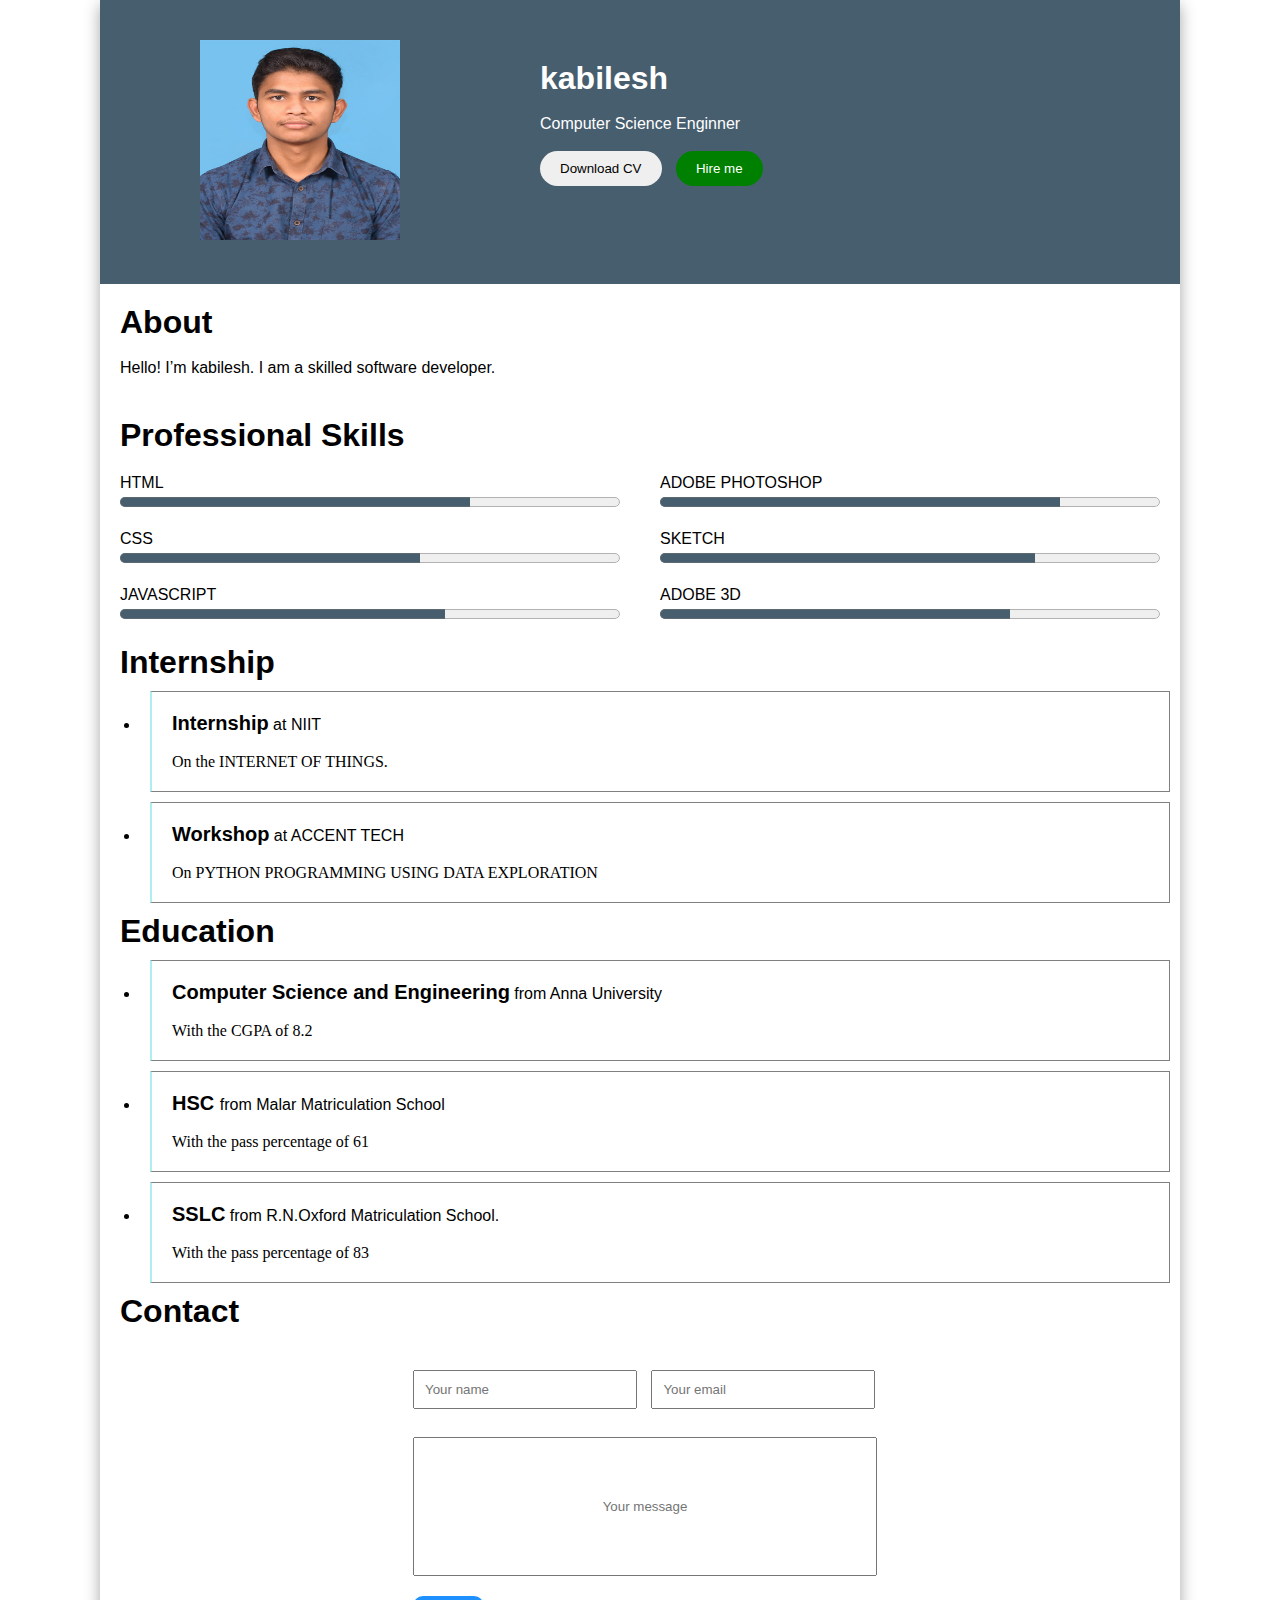
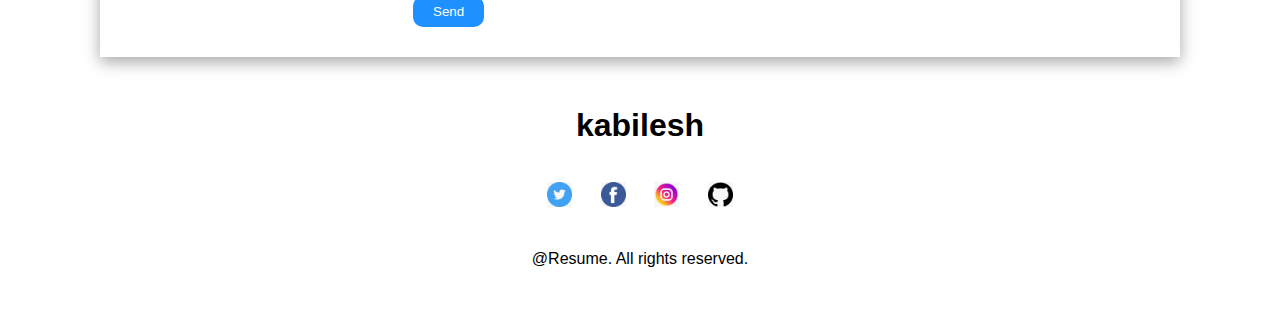
<file: Assignments/Team Leader-Kabilesh/Assignment 1/index.html>
<!DOCTYPE html>
<html lang="en">
<head>
    <meta charset="UTF-8">
    <meta http-equiv="X-UA-Compatible" content="IE=edge">
    <meta name="viewport" content="width=device-width, initial-scale=1.0">
    <title>Document</title>
    <link rel="stylesheet" href="style.css">
</head>
<body>
    <div class="wrapper">

        <div class="box">
            <div class="profile">
                <div class="dp">
                    <img src="kabilesh.G.jpg" alt="">
                </div>
                <div class="intro">
                    <div class="name">
                        <h1>kabilesh</h1>
                        <br>
                        <p>Computer Science Enginner</p>
                        <br>
                    </div>
                    <div class="buttons">
                        <button class="btn cv">Download CV</button>
                        <button class="btn hire">Hire me</button>
                    </div>
                   

                </div>
            </div>
            <div class="about">
                <div class="about-content">
                    <h1>About</h1>
                    <br>
                    <p>Hello! I’m kabilesh.
                        
                          I am a skilled software developer.</p>
                </div>
                            </div>
            <div class="professionalskills">
                <div class="topic">
                    <h1>Professional Skills</h1>
                </div>
                <div class="skills">
                    <div class="technical">
                        <label for="html">HTML</label>
                        <progress name="html" value="70" max="100"id="" class="progbar"></progress>
                        <br>
                        <label for="css">CSS</label>
                        <progress name="css" value="60" max="100"id="" class="progbar"></progress>
                        <br>
                        <label for="js">JAVASCRIPT</label>
                        <progress name="js" value="65" max="100"id="" class="progbar"></progress>
                    </div>
                    <div class="soft">
                        <label for="adobe-photoshop">ADOBE PHOTOSHOP</label>
                        <progress name="adobe-photoshop" value="80" max="100"id="" class="progbar"></progress>
                        <br>
                        <label for="sketch">SKETCH</label>
                        <progress name="sketch" value="75" max="100"id="" class="progbar"></progress>
                        <br> 
                        <label for="adobe-3d">ADOBE 3D</label>
                        <progress name="adobe-3d" value="70" max="100"id="" class="progbar"></progress>
                    </div>
                </div>
            </div>
            <div class="workexperience">
                <div class="topic">
                    <h1>Internship</h1>
                </div>
                <div class="experience">
                        <ul>
                            <li><div class="workexp">
                                <p><b class="size">Internship</b> at NIIT</p>
                                <br>
                                <p class="n">On the INTERNET OF THINGS.
                                </p>
                            </div></li>
                            <li><div class="workexp">
                                <p><b class="size">Workshop</b> at ACCENT TECH</p>
                                <br>
                                
                                <p class="n">On PYTHON PROGRAMMING USING DATA EXPLORATION</p>
                            </div></li>
                        </ul>
                </div>
            </div>
            <div class="education">
                <div class="topic">
                    <h1>Education</h1>
                </div>
                <div class="education">
                        <ul>
                            <li><div class="edu">
                                <p><b class="size">Computer Science and Engineering</b> from  Anna University</p>
                                <br>
                                
                                <p class="n"> With the CGPA of 8.2</p>
                            </div></li>
                            <li><div class="edu">
                                <p> <b class="size">HSC </b>from Malar Matriculation School
                                </p>
                                <br>
                                
                                <p class="n"> With the pass percentage of 61 </p>
                            </div></li>
                            <li><div class="edu">
                                <p><b class="size">SSLC</b> from R.N.Oxford Matriculation School.</p>
                                <br>
                                
                                <p class="n"> With the pass percentage of 83</p>
                            </div></li>
                        </ul>
                </div>
            </div>
            <div class="contact">
                <div class="topic">
                    <h1>Contact</h1>
                </div>
                <div class="contact-content">
                <div class="form">
                    <form action="">
                        <input type="name" placeholder="Your name" class="input-boxes name">
                        <input type="email" name="" id="" placeholder="Your email" class="input-boxes email">
                        <br>
                        <br> 
                        <input type="textarea" placeholder="Your message" class="message">
                        <br>

                        <input type="submit" value="Send" class="submit-btn">
                    </form>
                </div>
                
                </div>
            </div>
        </div>
        <div class="footer">
            <div class="name">
                <h1>kabilesh</h1>
            </div>
            <br>
            <br>
            <div class="contact">
                <a href="#" class="fa fa-twitter"><img src="tter.jpeg" width="25px" height="25px" alt=""></a>
                <a href="#" class="fa fa-facebook"><img src="fbook.jpeg" width="25px" height="25px" alt=""></a>
                <a href="# " class="fa fa-instagram"><img src="igram.jpeg" width="25px" height="25px" alt=""></a>
                <a href="https://github.com/Kabilesh155" class="fa fa-github "><img src="git.jpeg" width="25px" height="25px" alt=""></a>
            </div>
            <br><br>
            <div class="copyright">
                <p>@Resume. All rights reserved.</p>
            </div>
        </div>
    </div>
</body>
</htm>
</file>
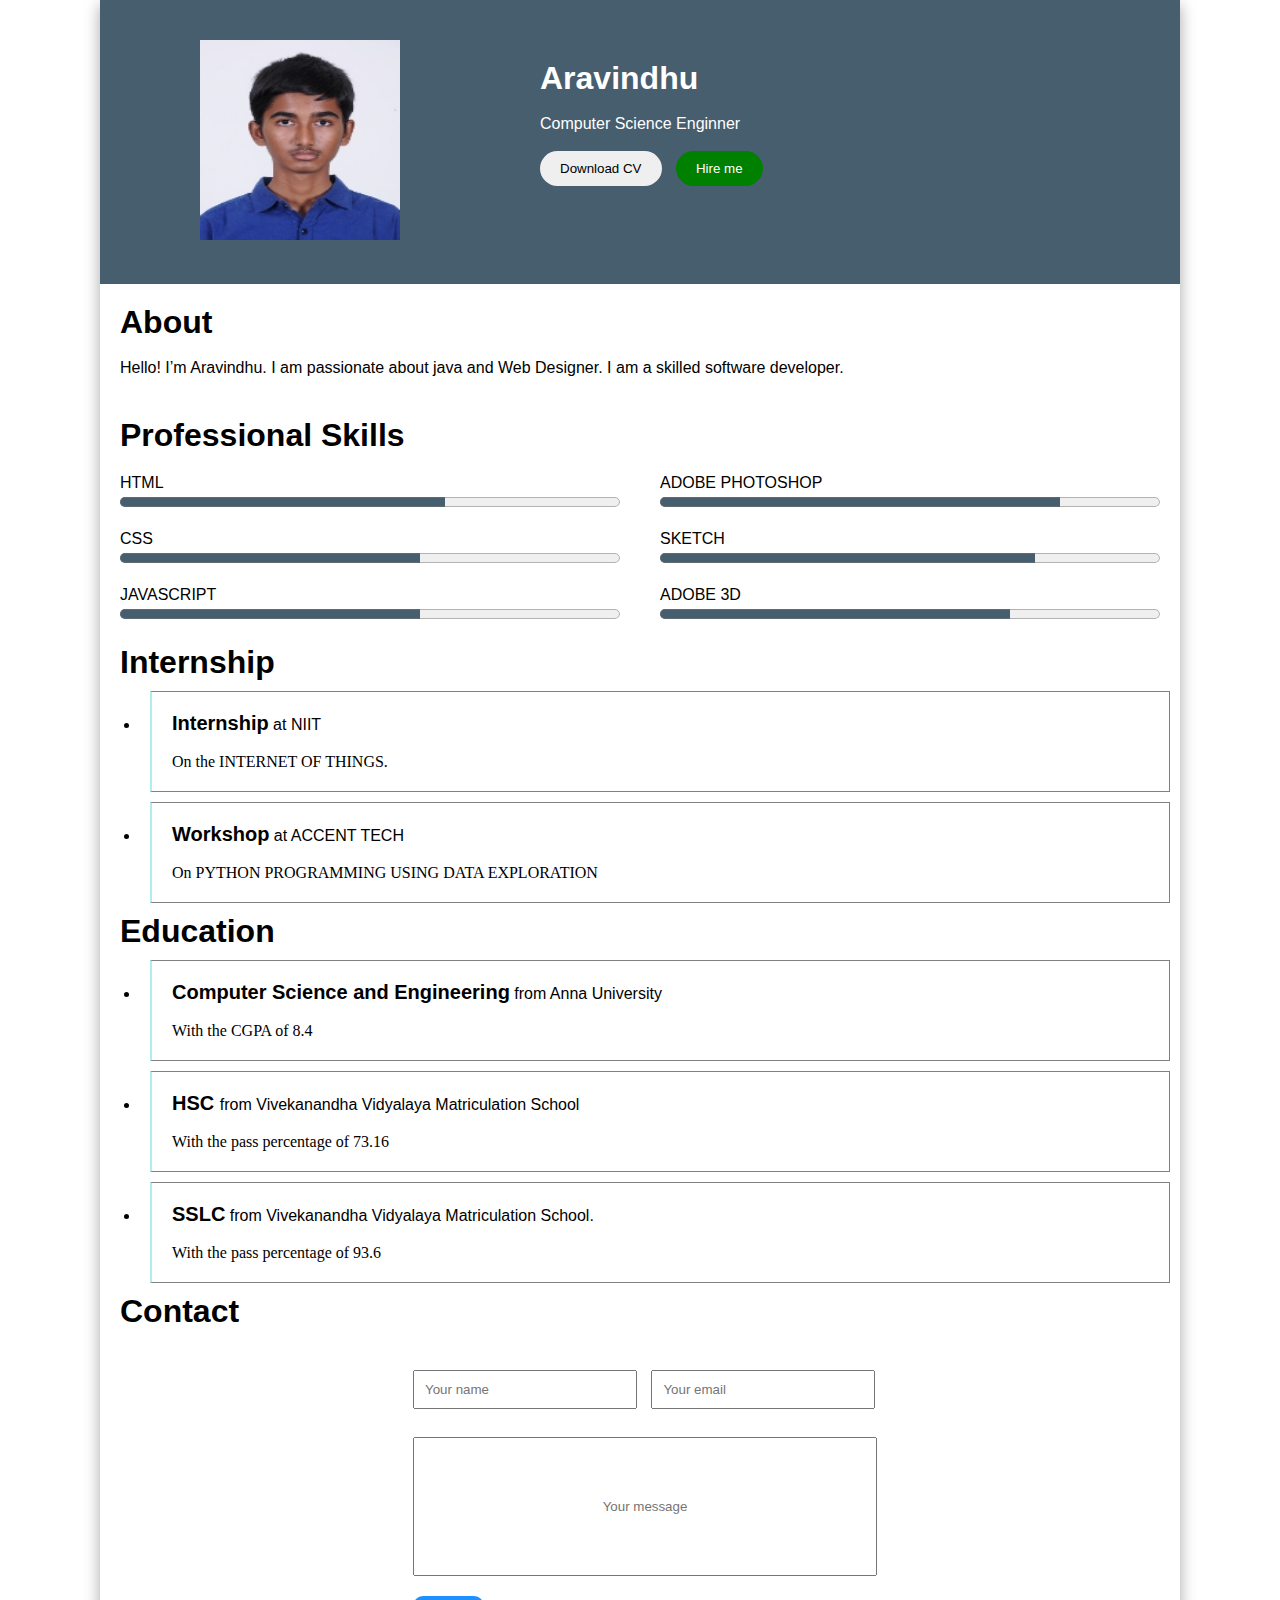
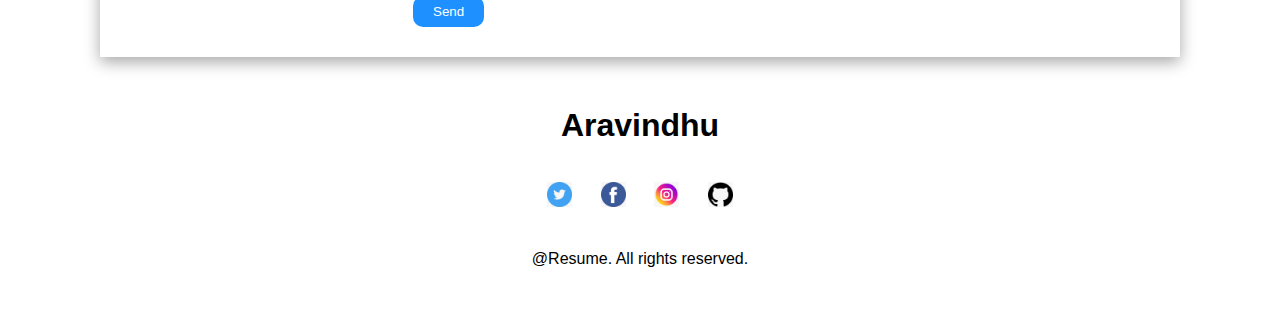
<file: Assignments/Team Member 1-Aravindhu/Assignment 1/index.html>
<!DOCTYPE html>
<html lang="en">
<head>
    <meta charset="UTF-8">
    <meta http-equiv="X-UA-Compatible" content="IE=edge">
    <meta name="viewport" content="width=device-width, initial-scale=1.0">
    <title>Document</title>
    <link rel="stylesheet" href="style.css">
</head>
<body>
    <div class="wrapper">

        <div class="box">
            <div class="profile">
                <div class="dp">
                    <img src="Aravindhu.jpg" alt="">
                </div>
                <div class="intro">
                    <div class="name">
                        <h1>Aravindhu</h1>
                        <br>
                        <p>Computer Science Enginner</p>
                        <br>
                    </div>
                    <div class="buttons">
                        <button class="btn cv">Download CV</button>
                        <button class="btn hire">Hire me</button>
                    </div>
                   

                </div>
            </div>
            <div class="about">
                <div class="about-content">
                    <h1>About</h1>
                    <br>
                    <p>Hello! I’m Aravindhu.
                         I am passionate about java and Web Designer.
                          I am a skilled software developer.</p>
                </div>
                            </div>
            <div class="professionalskills">
                <div class="topic">
                    <h1>Professional Skills</h1>
                </div>
                <div class="skills">
                    <div class="technical">
                        <label for="html">HTML</label>
                        <progress name="html" value="65" max="100"id="" class="progbar"></progress>
                        <br>
                        <label for="css">CSS</label>
                        <progress name="css" value="60" max="100"id="" class="progbar"></progress>
                        <br>
                        <label for="js">JAVASCRIPT</label>
                        <progress name="js" value="60" max="100"id="" class="progbar"></progress>
                    </div>
                    <div class="soft">
                        <label for="adobe-photoshop">ADOBE PHOTOSHOP</label>
                        <progress name="adobe-photoshop" value="80" max="100"id="" class="progbar"></progress>
                        <br>
                        <label for="sketch">SKETCH</label>
                        <progress name="sketch" value="75" max="100"id="" class="progbar"></progress>
                        <br> 
                        <label for="adobe-3d">ADOBE 3D</label>
                        <progress name="adobe-3d" value="70" max="100"id="" class="progbar"></progress>
                    </div>
                </div>
            </div>
            <div class="workexperience">
                <div class="topic">
                    <h1>Internship</h1>
                </div>
                <div class="experience">
                        <ul>
                            <li><div class="workexp">
                                <p><b class="size">Internship</b> at NIIT</p>
                                <br>
                                <p class="n">On the INTERNET OF THINGS.
                                </p>
                            </div></li>
                            <li><div class="workexp">
                                <p><b class="size">Workshop</b> at ACCENT TECH</p>
                                <br>
                                
                                <p class="n">On PYTHON PROGRAMMING USING DATA EXPLORATION</p>
                            </div></li>
                        </ul>
                </div>
            </div>
            <div class="education">
                <div class="topic">
                    <h1>Education</h1>
                </div>
                <div class="education">
                        <ul>
                            <li><div class="edu">
                                <p><b class="size">Computer Science and Engineering</b> from  Anna University</p>
                                <br>
                                
                                <p class="n"> With the CGPA of 8.4</p>
                            </div></li>
                            <li><div class="edu">
                                <p> <b class="size">HSC </b>from Vivekanandha Vidyalaya Matriculation School
                                </p>
                                <br>
                                
                                <p class="n"> With the pass percentage of 73.16 </p>
                            </div></li>
                            <li><div class="edu">
                                <p><b class="size">SSLC</b> from Vivekanandha Vidyalaya Matriculation School.</p>
                                <br>
                                
                                <p class="n"> With the pass percentage of 93.6</p>
                            </div></li>
                        </ul>
                </div>
            </div>
            <div class="contact">
                <div class="topic">
                    <h1>Contact</h1>
                </div>
                <div class="contact-content">
                <div class="form">
                    <form action="">
                        <input type="name" placeholder="Your name" class="input-boxes name">
                        <input type="email" name="" id="" placeholder="Your email" class="input-boxes email">
                        <br>
                        <br> 
                        <input type="textarea" placeholder="Your message" class="message">
                        <br>

                        <input type="submit" value="Send" class="submit-btn">
                    </form>
                </div>
                
                </div>
            </div>
        </div>
        <div class="footer">
            <div class="name">
                <h1>Aravindhu</h1>
            </div>
            <br>
            <br>
            <div class="contact">
                <a href="#" class="fa fa-twitter"><img src="tter.jpeg" width="25px" height="25px" alt=""></a>
                <a href="#" class="fa fa-facebook"><img src="fbook.jpeg" width="25px" height="25px" alt=""></a>
                <a href="# " class="fa fa-instagram"><img src="igram.jpeg" width="25px" height="25px" alt=""></a>
                <a href="https://github.com/AravindhuAravindhu3524" class="fa fa-github "><img src="git.jpeg" width="25px" height="25px" alt=""></a>
            </div>
            <br><br>
            <div class="copyright">
                <p>@Resume. All rights reserved.</p>
            </div>
        </div>
    </div>
</body>
</htm>
</file>
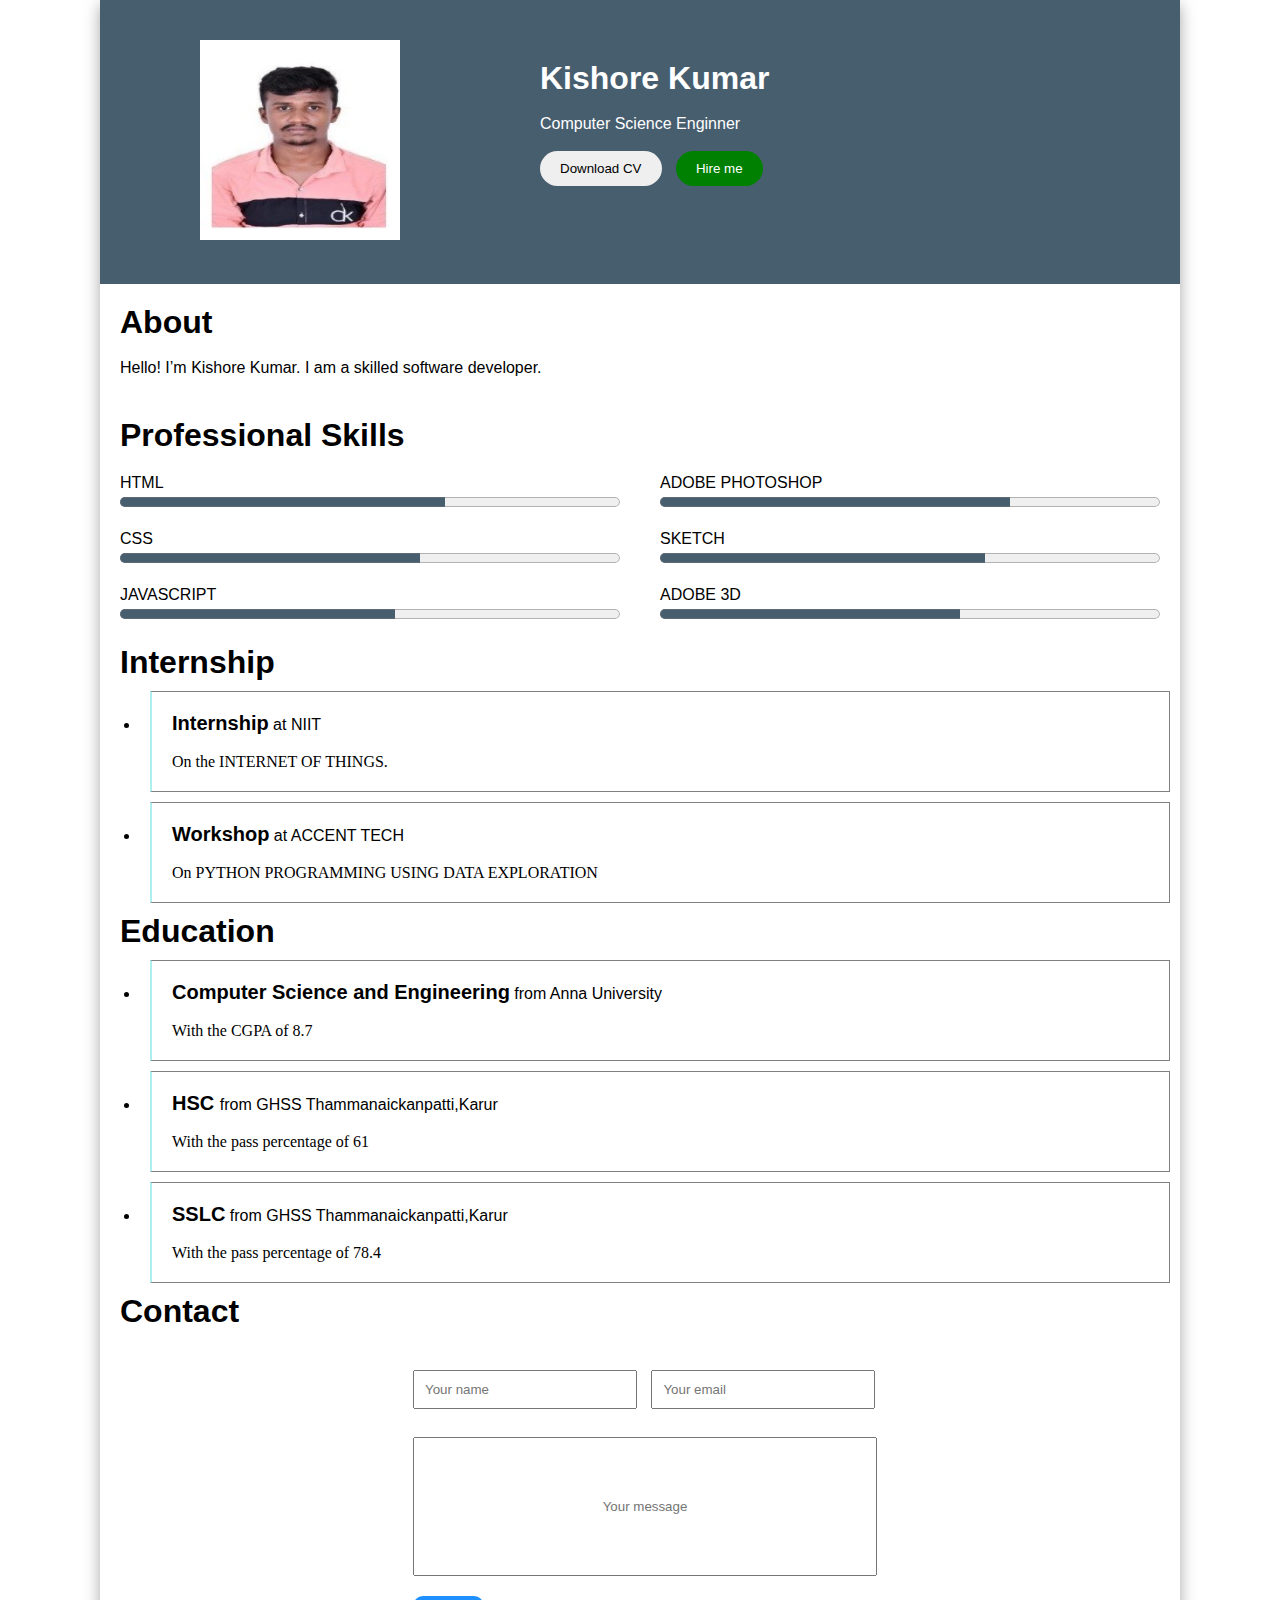
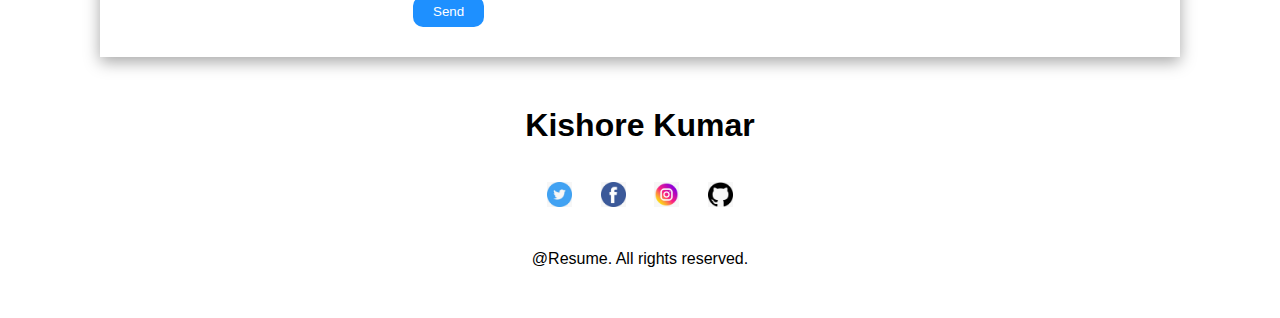
<file: Assignments/Team Member 2-Kishore/Assignment 1/index.html>
<!DOCTYPE html>
<html lang="en">
<head>
    <meta charset="UTF-8">
    <meta http-equiv="X-UA-Compatible" content="IE=edge">
    <meta name="viewport" content="width=device-width, initial-scale=1.0">
    <title>Document</title>
    <link rel="stylesheet" href="style.css">
</head>
<body>
    <div class="wrapper">

        <div class="box">
            <div class="profile">
                <div class="dp">
                    <img src="Kishore.jpg" alt="">
                </div>
                <div class="intro">
                    <div class="name">
                        <h1>Kishore Kumar</h1>
                        <br>
                        <p>Computer Science Enginner</p>
                        <br>
                    </div>
                    <div class="buttons">
                        <button class="btn cv">Download CV</button>
                        <button class="btn hire">Hire me</button>
                    </div>
                   

                </div>
            </div>
            <div class="about">
                <div class="about-content">
                    <h1>About</h1>
                    <br>
                    <p>Hello! I’m Kishore Kumar.
                        
                          I am a skilled software developer.</p>
                </div>
                            </div>
            <div class="professionalskills">
                <div class="topic">
                    <h1>Professional Skills</h1>
                </div>
                <div class="skills">
                    <div class="technical">
                        <label for="html">HTML</label>
                        <progress name="html" value="65" max="100"id="" class="progbar"></progress>
                        <br>
                        <label for="css">CSS</label>
                        <progress name="css" value="60" max="100"id="" class="progbar"></progress>
                        <br>
                        <label for="js">JAVASCRIPT</label>
                        <progress name="js" value="55" max="100"id="" class="progbar"></progress>
                    </div>
                    <div class="soft">
                        <label for="adobe-photoshop">ADOBE PHOTOSHOP</label>
                        <progress name="adobe-photoshop" value="70" max="100"id="" class="progbar"></progress>
                        <br>
                        <label for="sketch">SKETCH</label>
                        <progress name="sketch" value="65" max="100"id="" class="progbar"></progress>
                        <br> 
                        <label for="adobe-3d">ADOBE 3D</label>
                        <progress name="adobe-3d" value="60" max="100"id="" class="progbar"></progress>
                    </div>
                </div>
            </div>
            <div class="workexperience">
                <div class="topic">
                    <h1>Internship</h1>
                </div>
                <div class="experience">
                        <ul>
                            <li><div class="workexp">
                                <p><b class="size">Internship</b> at NIIT</p>
                                <br>
                                <p class="n">On the INTERNET OF THINGS.
                                </p>
                            </div></li>
                            <li><div class="workexp">
                                <p><b class="size">Workshop</b> at ACCENT TECH</p>
                                <br>
                                
                                <p class="n">On PYTHON PROGRAMMING USING DATA EXPLORATION</p>
                            </div></li>
                        </ul>
                </div>
            </div>
            <div class="education">
                <div class="topic">
                    <h1>Education</h1>
                </div>
                <div class="education">
                        <ul>
                            <li><div class="edu">
                                <p><b class="size">Computer Science and Engineering</b> from  Anna University</p>
                                <br>
                                
                                <p class="n"> With the CGPA of 8.7</p>
                            </div></li>
                            <li><div class="edu">
                                <p> <b class="size">HSC </b>from GHSS Thammanaickanpatti,Karur</p>
                                <br>
                                
                                <p class="n"> With the pass percentage of 61 </p>
                            </div></li>
                            <li><div class="edu">
                                <p><b class="size">SSLC</b> from GHSS Thammanaickanpatti,Karur</p>
                                <br>
                                
                                <p class="n"> With the pass percentage of 78.4</p>
                            </div></li>
                        </ul>
                </div>
            </div>
            <div class="contact">
                <div class="topic">
                    <h1>Contact</h1>
                </div>
                <div class="contact-content">
                <div class="form">
                    <form action="">
                        <input type="name" placeholder="Your name" class="input-boxes name">
                        <input type="email" name="" id="" placeholder="Your email" class="input-boxes email">
                        <br>
                        <br> 
                        <input type="textarea" placeholder="Your message" class="message">
                        <br>

                        <input type="submit" value="Send" class="submit-btn">
                    </form>
                </div>
                
                </div>
            </div>
        </div>
        <div class="footer">
            <div class="name">
                <h1>Kishore Kumar</h1>
            </div>
            <br>
            <br>
            <div class="contact">
                <a href="#" class="fa fa-twitter"><img src="tter.jpeg" width="25px" height="25px" alt=""></a>
                <a href="#" class="fa fa-facebook"><img src="fbook.jpeg" width="25px" height="25px" alt=""></a>
                <a href="# " class="fa fa-instagram"><img src="igram.jpeg" width="25px" height="25px" alt=""></a>
                <a href="#" class="fa fa-github "><img src="git.jpeg" width="25px" height="25px" alt=""></a>
            </div>
            <br><br>
            <div class="copyright">
                <p>@Resume. All rights reserved.</p>
            </div>
        </div>
    </div>
</body>
</htm>
</file>
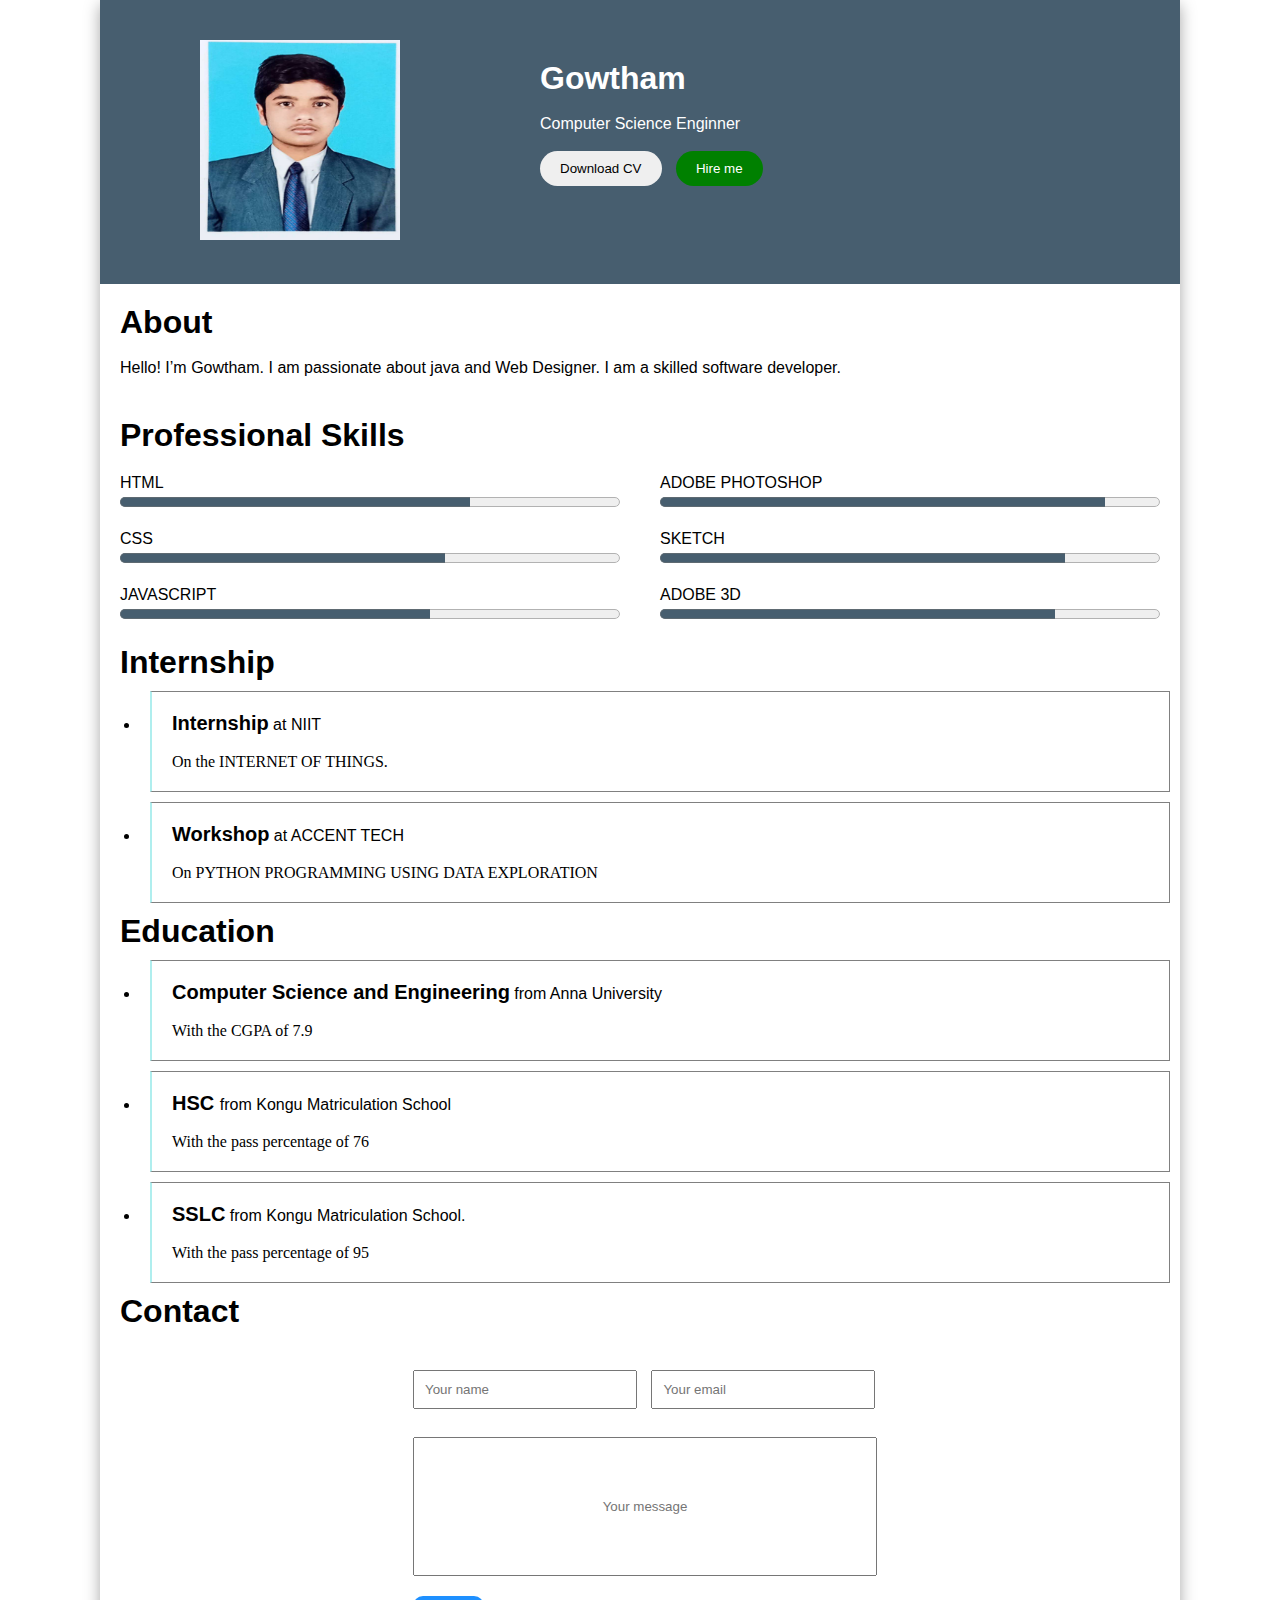
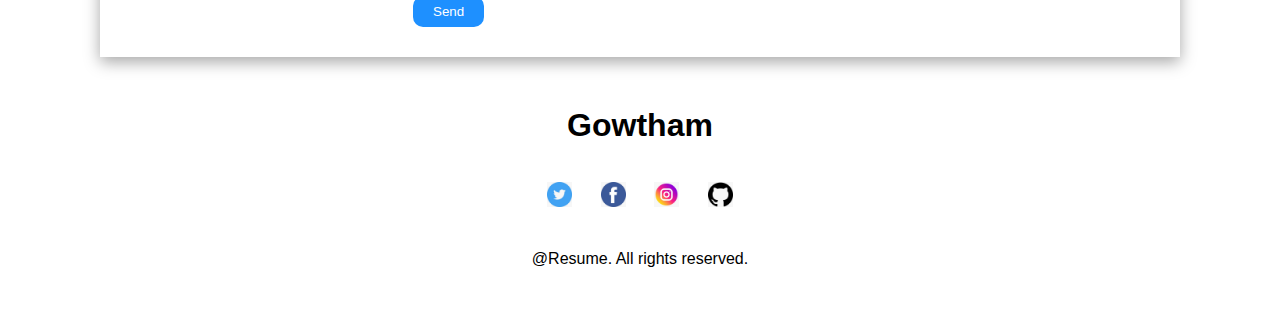
<file: Assignments/Team Member 3-Gowtham/Assignment 1/index.html>
<!DOCTYPE html>
<html lang="en">
<head>
    <meta charset="UTF-8">
    <meta http-equiv="X-UA-Compatible" content="IE=edge">
    <meta name="viewport" content="width=device-width, initial-scale=1.0">
    <title>Document</title>
    <link rel="stylesheet" href="style.css">
</head>
<body>
    <div class="wrapper">

        <div class="box">
            <div class="profile">
                <div class="dp">
                    <img src="Gowtham.jpeg.jpg" alt="">
                </div>
                <div class="intro">
                    <div class="name">
                        <h1>Gowtham</h1>
                        <br>
                        <p>Computer Science Enginner</p>
                        <br>
                    </div>
                    <div class="buttons">
                        <button class="btn cv">Download CV</button>
                        <button class="btn hire">Hire me</button>
                    </div>
                   

                </div>
            </div>
            <div class="about">
                <div class="about-content">
                    <h1>About</h1>
                    <br>
                    <p>Hello! I’m Gowtham.
                         I am passionate about java and Web Designer.
                          I am a skilled software developer.</p>
                </div>
                            </div>
            <div class="professionalskills">
                <div class="topic">
                    <h1>Professional Skills</h1>
                </div>
                <div class="skills">
                    <div class="technical">
                        <label for="html">HTML</label>
                        <progress name="html" value="70" max="100"id="" class="progbar"></progress>
                        <br>
                        <label for="css">CSS</label>
                        <progress name="css" value="65" max="100"id="" class="progbar"></progress>
                        <br>
                        <label for="js">JAVASCRIPT</label>
                        <progress name="js" value="62" max="100"id="" class="progbar"></progress>
                    </div>
                    <div class="soft">
                        <label for="adobe-photoshop">ADOBE PHOTOSHOP</label>
                        <progress name="adobe-photoshop" value="89" max="100"id="" class="progbar"></progress>
                        <br>
                        <label for="sketch">SKETCH</label>
                        <progress name="sketch" value="81" max="100"id="" class="progbar"></progress>
                        <br> 
                        <label for="adobe-3d">ADOBE 3D</label>
                        <progress name="adobe-3d" value="79" max="100"id="" class="progbar"></progress>
                    </div>
                </div>
            </div>
            <div class="workexperience">
                <div class="topic">
                    <h1>Internship</h1>
                </div>
                <div class="experience">
                        <ul>
                            <li><div class="workexp">
                                <p><b class="size">Internship</b> at NIIT</p>
                                <br>
                                <p class="n">On the INTERNET OF THINGS.
                                </p>
                            </div></li>
                            <li><div class="workexp">
                                <p><b class="size">Workshop</b> at ACCENT TECH</p>
                                <br>
                                
                                <p class="n">On PYTHON PROGRAMMING USING DATA EXPLORATION</p>
                            </div></li>
                        </ul>
                </div>
            </div>
            <div class="education">
                <div class="topic">
                    <h1>Education</h1>
                </div>
                <div class="education">
                        <ul>
                            <li><div class="edu">
                                <p><b class="size">Computer Science and Engineering</b> from  Anna University</p>
                                <br>
                                
                                <p class="n"> With the CGPA of 7.9</p>
                            </div></li>
                            <li><div class="edu">
                                <p> <b class="size">HSC </b>from Kongu Matriculation School
                                </p>
                                <br>
                                
                                <p class="n"> With the pass percentage of 76 </p>
                            </div></li>
                            <li><div class="edu">
                                <p><b class="size">SSLC</b> from Kongu Matriculation School.</p>
                                <br>
                                
                                <p class="n"> With the pass percentage of 95</p>
                            </div></li>
                        </ul>
                </div>
            </div>
            <div class="contact">
                <div class="topic">
                    <h1>Contact</h1>
                </div>
                <div class="contact-content">
                <div class="form">
                    <form action="">
                        <input type="name" placeholder="Your name" class="input-boxes name">
                        <input type="email" name="" id="" placeholder="Your email" class="input-boxes email">
                        <br>
                        <br> 
                        <input type="textarea" placeholder="Your message" class="message">
                        <br>

                        <input type="submit" value="Send" class="submit-btn">
                    </form>
                </div>
                
                </div>
            </div>
        </div>
        <div class="footer">
            <div class="name">
                <h1>Gowtham</h1>
            </div>
            <br>
            <br>
            <div class="contact">
                <a href="#" class="fa fa-twitter"><img src="tter.jpeg" width="25px" height="25px" alt=""></a>
                <a href="#" class="fa fa-facebook"><img src="fbook.jpeg" width="25px" height="25px" alt=""></a>
                <a href="#" class="fa fa-instagram"><img src="igram.jpeg" width="25px" height="25px" alt=""></a>
                <a href="https://github.com/GOWTHAMGOWTHAM7515?tab=projects" class="fa fa-github "><img src="git.jpeg" width="25px" height="25px" alt=""></a>
            </div>
            <br><br>
            <div class="copyright">
                <p>@Resume. All rights reserved.</p>
            </div>
        </div>
    </div>
</body>
</htm>
</file>
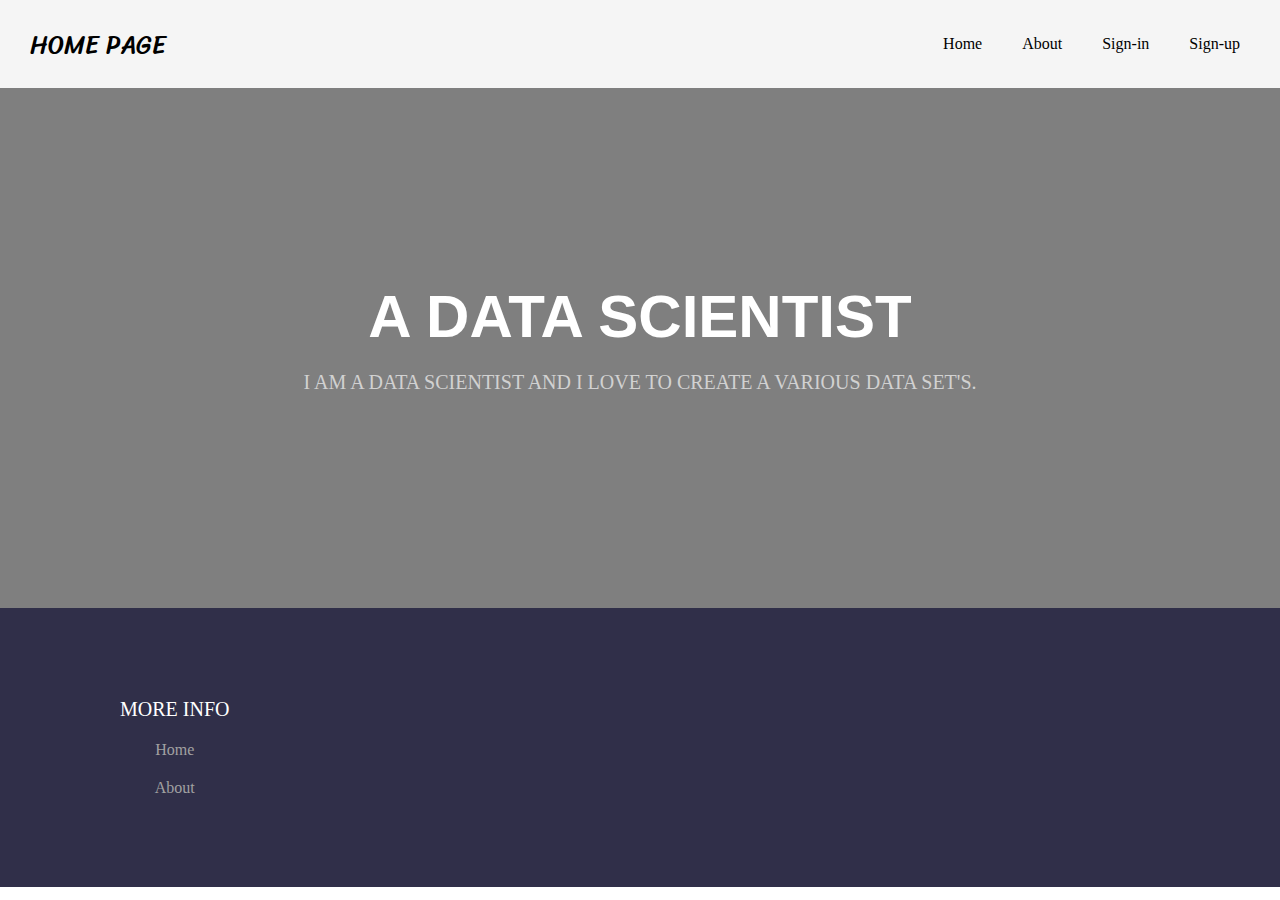
<file: Assignments/Team Leader-Kabilesh/Assignment 3/home.html>
<!DOCTYPE html>
<html lang="en">

<head>
  <meta charset="UTF-8">
  <meta http-equiv="X-UA-Compatible" content="IE=edge">
  <meta name="viewport" content="width=device-width, initial-scale=1.0">
  <title>HomePage</title>
  <link rel="stylesheet" href="https://cdnjs.cloudflare.com/ajax/libs/font-awesome/5.15.3/css/all.min.css">
  <style>
    @import url('https://fonts.googleapis.com/css2?family=Sriracha&display=swap');

    body {
      margin: 0;
      box-sizing: border-box;
    }

    /* CSS for header */
    .header {
      display: flex;
      justify-content: space-between;
      align-items: center;
      background-color: #f5f5f5;
    }

    .header .logo {
      font-size: 25px;
      font-family: 'Sriracha', cursive;
      color: #000;
      text-decoration: none;
      margin-left: 30px;
    }

    .nav-items {
      display: flex;
      justify-content: space-around;
      align-items: center;
      background-color: #f5f5f5;
      margin-right: 20px;
    }

    .nav-items a {
      text-decoration: none;
      color: #000;
      padding: 35px 20px;
    }

    /* CSS for main element */
    .intro {
      display: flex;
      flex-direction: column;
      justify-content: center;
      align-items: center;
      width: 100%;
      height: 520px;
      background: linear-gradient(to bottom, rgba(0, 0, 0, 0.5) 0%, rgba(0, 0, 0, 0.5) 100%), url("https://images.unsplash.com/photo-1498050108023-c5249f4df085?ixlib=rb-1.2.1&ixid=MnwxMjA3fDB8MHxwaG90by1wYWdlfHx8fGVufDB8fHx8&auto=format&fit=crop&w=872&q=80");
      background-size: cover;
      background-position: center;
      background-repeat: no-repeat;
    }

    .intro h1 {
      font-family: sans-serif;
      font-size: 60px;
      color: #fff;
      font-weight: bold;
      text-transform: uppercase;
      margin: 0;
    }

    .intro p {
      font-size: 20px;
      color: #d1d1d1;
      text-transform: uppercase;
      margin: 20px 0;
    }

    .intro button {
      background-color: #5edaf0;
      color: #000;
      padding: 10px 25px;
      border: none;
      border-radius: 5px;
      font-size: 20px;
      font-weight: bold;
      cursor: pointer;
      box-shadow: 0px 0px 20px rgba(255, 255, 255, 0.4)
    }

    .achievements {
      display: flex;
      justify-content: space-around;
      align-items: center;
      padding: 40px 80px;
    }

    .achievements .work {
      display: flex;
      flex-direction: column;
      justify-content: center;
      align-items: center;
      padding: 0 40px;
    }

    .achievements .work i {
      width: fit-content;
      font-size: 50px;
      color: #333333;
      border-radius: 50%;
      border: 2px solid #333333;
      padding: 12px;
    }

    .achievements .work .work-heading {
      font-size: 20px;
      color: #333333;
      text-transform: uppercase;
      margin: 10px 0;
    }

    .achievements .work .work-text {
      font-size: 15px;
      color: #585858;
      margin: 10px 0;
    }

    .about-me {
      display: flex;
      justify-content: center;
      align-items: center;
      padding: 40px 80px;
      border-top: 2px solid #eeeeee;
    }

    .about-me img {
      width: 500px;
      max-width: 100%;
      height: auto;
      border-radius: 10px;
    }

    .about-me-text h2 {
      font-size: 30px;
      color: #333333;
      text-transform: uppercase;
      margin: 0;
    }

    .about-me-text p {
      font-size: 15px;
      color: #585858;
      margin: 10px 0;
    }

    /* CSS for footer */
    .footer {
      display: flex;
      justify-content: space-between;
      align-items: center;
      background-color: #302f49;
      padding: 40px 80px;
    }

    .footer .copy {
      color: #fff;
    }

    .bottom-links {
      display: flex;
      justify-content: space-around;
      align-items: center;
      padding: 40px 0;
    }

    .bottom-links .links {
      display: flex;
      flex-direction: column;
      justify-content: center;
      align-items: center;
      padding: 0 40px;
    }

    .bottom-links .links span {
      font-size: 20px;
      color: #fff;
      text-transform: uppercase;
      margin: 10px 0;
    }

    .bottom-links .links a {
      text-decoration: none;
      color: #a1a1a1;
      padding: 10px 20px;
    }
  </style>
</head>

<body>
  <header class="header">
    <a href="#" class="logo">HOME PAGE</a>
    <nav class="nav-items">
      <a href="/">Home</a>
      <a href="/about">About</a>
      <a href="/signin">Sign-in</a>
      <a href="/signup">Sign-up</a>
    </nav>
  </header>
  <main>
    <div class="intro">
      <h1>A Data Scientist</h1>
      <p>I am a Data Scientist and I love to create a various data set's.</p>
    </div>
  </main>
  <footer class="footer">
    <div class="bottom-links">
      <div class="links">
        <span>More Info</span>
        <a href="/">Home</a>
        <a href="/about">About</a>
      </div>
    </div>
  </footer>
</body>

</html>
</file>
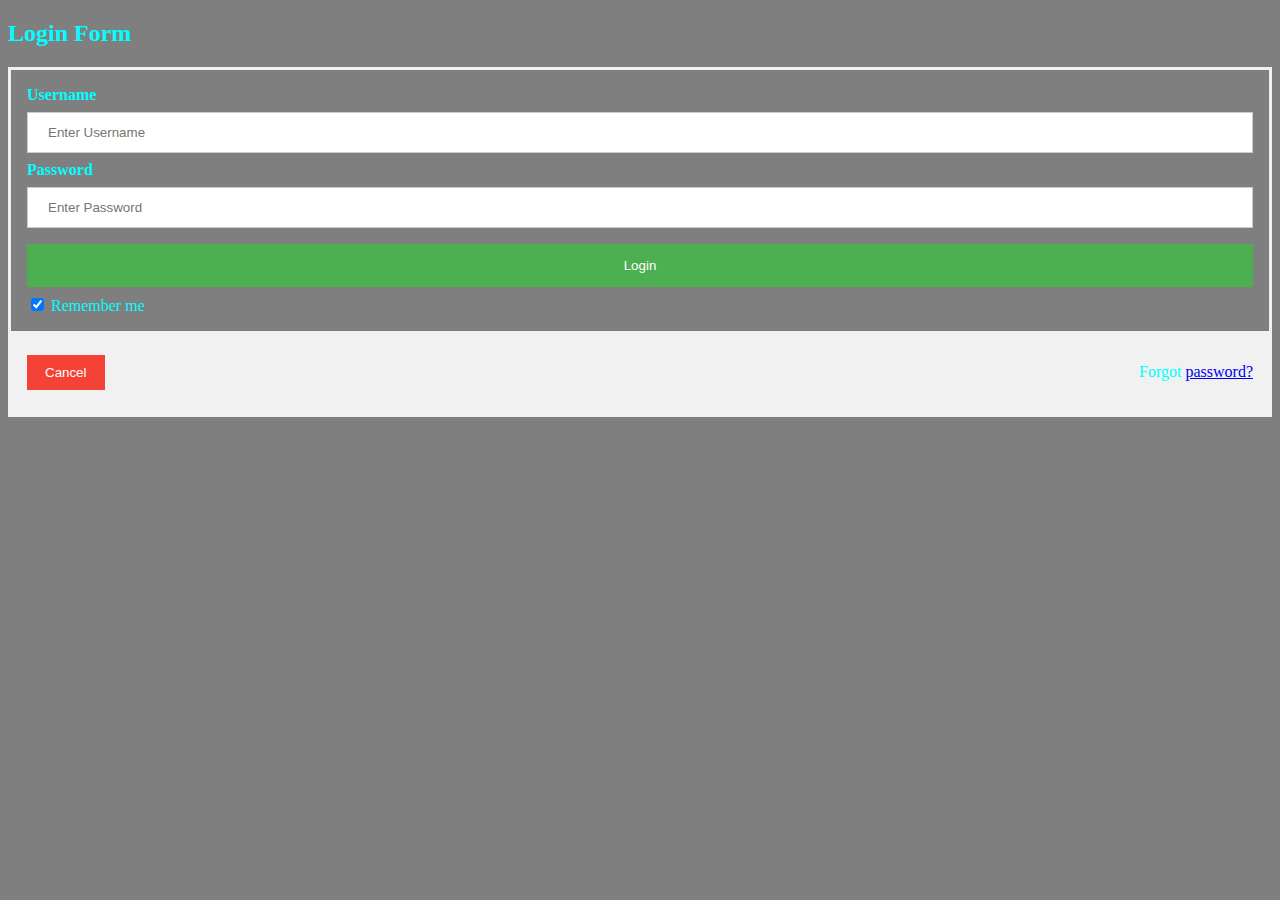
<file: Assignments/Team Leader-Kabilesh/Assignment 3/signin.html>
<!DOCTYPE html>
<html>
<style>
	/*set border to the form*/
	h2{
		color: aqua;
	}
	body{
		background: linear-gradient(to bottom, rgba(0, 0, 0, 0.5) 0%, rgba(0, 0, 0, 0.5) 100%), url("https://images.unsplash.com/photo-1498050108023-c5249f4df085?ixlib=rb-1.2.1&ixid=MnwxMjA3fDB8MHxwaG90by1wYWdlfHx8fGVufDB8fHx8&auto=format&fit=crop&w=872&q=80");
	}
	
	form {
		border: 3px solid #f1f1f1;
	}
	/*assign full width inputs*/
	
	input[type=text],
	input[type=password] {
		width: 100%;
		padding: 12px 20px;
		margin: 8px 0;
		display: inline-block;
		border: 1px solid #ccc;
		box-sizing: border-box;
	}
	/*set a style for the buttons*/
	
	button {
		background-color: #4CAF50;
		color: white;
		padding: 14px 20px;
		margin: 8px 0;
		border: none;
		cursor: pointer;
		width: 100%;
	}
	/* set a hover effect for the button*/
	
	button:hover {
		opacity: 0.8;
	}
	/*set extra style for the cancel button*/
	
	.cancelbtn {
		width: auto;
		padding: 10px 18px;
		background-color: #f44336;
	}
	/*centre the display image inside the container*/
	
	.imgcontainer {
		text-align: center;
		margin: 24px 0 12px 0;
	}
	/*set image properties*/
	
	img.avatar {
		width: 40%;
		border-radius: 50%;
	}
	/*set padding to the container*/
	
	.container {
		padding: 16px;
		color: aqua;
	}
	/*set the forgot password text*/
	
	span.psw {
		float: right;
		padding-top: 16px;
	}
	/*set styles for span and cancel button on small screens*/
	
	@media screen and (max-width: 300px) {
		span.psw {
			display: block;
			float: none;
		}
		.cancelbtn {
			width: 100%;
		}
	}
</style>

<body>

	<h2>Login Form</h2>
	<!--Step 1 : Adding HTML-->
	<form action="/" method="get">
		<div class="container">
			<label><b>Username</b></label>
			<input type="text" placeholder="Enter Username" name="uname" required>

			<label><b>Password</b></label>
			<input type="password" placeholder="Enter Password" name="psw" required>

			<button type="submit">Login</button>
			<input type="checkbox" checked="checked"> Remember me
		</div>

		<div class="container" style="background-color:#f1f1f1">
			<button type="button" class="cancelbtn">Cancel</button>
			<span class="psw">Forgot <a href="#">password?</a></span>
		</div>
	</form>

</body>

</html>
</file>
<file: Assignments/Team Leader-Kabilesh/Assignment 1/style.css>
*{
    margin: 0;
    font-family: sans-serif;
}
.nav{
    display: flex;
    justify-content: space-between;
    margin: 20px 100px 20px 100px;
}
.fa {
    padding: 10px;
    font-size: 30px;
    text-align: center;
    text-decoration: none;
    margin: 5px 2px;
  }
.box{
    margin: 0px 100px;
    box-shadow: rgba(0, 0, 0, 0.35) 0px 5px 15px;
}

.profile{
    display: flex;
    background-color: #475e6f;
}
.dp{
    padding: 40px;
    padding-left: 100px;
}
.intro{
    padding: 60px;
    color: white;
    padding-left: 100px;
}
.dp img{
    height: 200px;
    width: 200px;
}
.btn{
    padding: 10px 20px;
    margin-right: 10px;
    border-radius: 20px;
    border: white;
    cursor: pointer;
}
.hire{
    background-color: green ;
    color: white;
}
.about{
    display: flex;
    
    padding-bottom: 20px;
}
.about-content{
   margin: 20px;
}
.personal-details{
    width: 50%;
    padding: 50px;
    padding-left: 100px;
}

.skills{
    display: flex;
}
.technical,.soft{
    display: flex;
    flex-direction: column;
    width: 50%;
    padding: 20px;
}
.professionalskills{
    background-color:white;
}
.topic{
    margin-left: 20px;
}
.progbar{
    height: 20px;
    width: 500px;

}
/*progress::-moz-progress-bar{background: pink;}
progress::-webkit-progress-value{background: pink;}
progress{color: pink;}
progress{
    -webkit-appearance: none;
}
progress[value]::-webkit-progress-bar{
    background-color:pink;
}
progress[value]::-moz-progress-bar{
    background-color:pink;
}
progress{
    color: pink;
}*/

progress{
    accent-color:#475e6f;
}
.workexp,.edu{
    padding: 20px;
    border: 1px solid gray;
    margin: 10px;
    border-left: 2px solid paleturquoise;
}
.contact-content{
    display: flex;
    justify-content: center;
    margin: 20px;
}
.form, .details{
    padding: 20px;
 
}

.input-boxes{
    padding: 10px;
    margin-left: 10px;
    width: 200px;
}
.message{
    padding: 60px;
    width: 340px;
    text-align: center;
    margin-top: 10px;
    margin-left: 10px;
    
}
.submit-btn{
    padding: 8px 20px;
    border-radius: 10px;
    border: none;
    margin: 10px;
    margin-top:20px;
    background-color: dodgerblue;
    color: white;
    cursor: pointer;
    
}
.head{
    color: #0f0f0f;
}
.gray{
    color: grey;
}
.size{
    font-size: 20px;
}
.footer{
    text-align: center;
    margin: 50px;
}
.n{
    font-family:Verdana ;
}
</file>
<file: Assignments/Team Member 1-Aravindhu/Assignment 1/style.css>
*{
    margin: 0;
    font-family: sans-serif;
}
.nav{
    display: flex;
    justify-content: space-between;
    margin: 20px 100px 20px 100px;
}
.fa {
    padding: 10px;
    font-size: 30px;
    text-align: center;
    text-decoration: none;
    margin: 5px 2px;
  }
.box{
    margin: 0px 100px;
    box-shadow: rgba(0, 0, 0, 0.35) 0px 5px 15px;
}

.profile{
    display: flex;
    background-color: #475e6f;
}
.dp{
    padding: 40px;
    padding-left: 100px;
}
.intro{
    padding: 60px;
    color: white;
    padding-left: 100px;
}
.dp img{
    height: 200px;
    width: 200px;
}
.btn{
    padding: 10px 20px;
    margin-right: 10px;
    border-radius: 20px;
    border: white;
    cursor: pointer;
}
.hire{
    background-color: green ;
    color: white;
}
.about{
    display: flex;
    
    padding-bottom: 20px;
}
.about-content{
   margin: 20px;
}
.personal-details{
    width: 50%;
    padding: 50px;
    padding-left: 100px;
}

.skills{
    display: flex;
}
.technical,.soft{
    display: flex;
    flex-direction: column;
    width: 50%;
    padding: 20px;
}
.professionalskills{
    background-color:white;
}
.topic{
    margin-left: 20px;
}
.progbar{
    height: 20px;
    width: 500px;

}
/*progress::-moz-progress-bar{background: pink;}
progress::-webkit-progress-value{background: pink;}
progress{color: pink;}
progress{
    -webkit-appearance: none;
}
progress[value]::-webkit-progress-bar{
    background-color:pink;
}
progress[value]::-moz-progress-bar{
    background-color:pink;
}
progress{
    color: pink;
}*/

progress{
    accent-color:#475e6f;
}
.workexp,.edu{
    padding: 20px;
    border: 1px solid gray;
    margin: 10px;
    border-left: 2px solid paleturquoise;
}
.contact-content{
    display: flex;
    justify-content: center;
    margin: 20px;
}
.form, .details{
    padding: 20px;
 
}

.input-boxes{
    padding: 10px;
    margin-left: 10px;
    width: 200px;
}
.message{
    padding: 60px;
    width: 340px;
    text-align: center;
    margin-top: 10px;
    margin-left: 10px;
    
}
.submit-btn{
    padding: 8px 20px;
    border-radius: 10px;
    border: none;
    margin: 10px;
    margin-top:20px;
    background-color: dodgerblue;
    color: white;
    cursor: pointer;
    
}
.head{
    color: #0f0f0f;
}
.gray{
    color: grey;
}
.size{
    font-size: 20px;
}
.footer{
    text-align: center;
    margin: 50px;
}
.n{
    font-family:Verdana ;
}
</file>
<file: Assignments/Team Member 2-Kishore/Assignment 1/style.css>
*{
    margin: 0;
    font-family: sans-serif;
}
.nav{
    display: flex;
    justify-content: space-between;
    margin: 20px 100px 20px 100px;
}
.fa {
    padding: 10px;
    font-size: 30px;
    text-align: center;
    text-decoration: none;
    margin: 5px 2px;
  }
.box{
    margin: 0px 100px;
    box-shadow: rgba(0, 0, 0, 0.35) 0px 5px 15px;
}

.profile{
    display: flex;
    background-color: #475e6f;
}
.dp{
    padding: 40px;
    padding-left: 100px;
}
.intro{
    padding: 60px;
    color: white;
    padding-left: 100px;
}
.dp img{
    height: 200px;
    width: 200px;
}
.btn{
    padding: 10px 20px;
    margin-right: 10px;
    border-radius: 20px;
    border: white;
    cursor: pointer;
}
.hire{
    background-color: green ;
    color: white;
}
.about{
    display: flex;
    
    padding-bottom: 20px;
}
.about-content{
   margin: 20px;
}
.personal-details{
    width: 50%;
    padding: 50px;
    padding-left: 100px;
}

.skills{
    display: flex;
}
.technical,.soft{
    display: flex;
    flex-direction: column;
    width: 50%;
    padding: 20px;
}
.professionalskills{
    background-color:white;
}
.topic{
    margin-left: 20px;
}
.progbar{
    height: 20px;
    width: 500px;

}
/*progress::-moz-progress-bar{background: pink;}
progress::-webkit-progress-value{background: pink;}
progress{color: pink;}
progress{
    -webkit-appearance: none;
}
progress[value]::-webkit-progress-bar{
    background-color:pink;
}
progress[value]::-moz-progress-bar{
    background-color:pink;
}
progress{
    color: pink;
}*/

progress{
    accent-color:#475e6f;
}
.workexp,.edu{
    padding: 20px;
    border: 1px solid gray;
    margin: 10px;
    border-left: 2px solid paleturquoise;
}
.contact-content{
    display: flex;
    justify-content: center;
    margin: 20px;
}
.form, .details{
    padding: 20px;
 
}

.input-boxes{
    padding: 10px;
    margin-left: 10px;
    width: 200px;
}
.message{
    padding: 60px;
    width: 340px;
    text-align: center;
    margin-top: 10px;
    margin-left: 10px;
    
}
.submit-btn{
    padding: 8px 20px;
    border-radius: 10px;
    border: none;
    margin: 10px;
    margin-top:20px;
    background-color: dodgerblue;
    color: white;
    cursor: pointer;
    
}
.head{
    color: #0f0f0f;
}
.gray{
    color: grey;
}
.size{
    font-size: 20px;
}
.footer{
    text-align: center;
    margin: 50px;
}
.n{
    font-family:Verdana ;
}
</file>
<file: Assignments/Team Member 3-Gowtham/Assignment 1/style.css>
*{
    margin: 0;
    font-family: sans-serif;
}
.nav{
    display: flex;
    justify-content: space-between;
    margin: 20px 100px 20px 100px;
}
.fa {
    padding: 10px;
    font-size: 30px;
    text-align: center;
    text-decoration: none;
    margin: 5px 2px;
  }
.box{
    margin: 0px 100px;
    box-shadow: rgba(0, 0, 0, 0.35) 0px 5px 15px;
}

.profile{
    display: flex;
    background-color: #475e6f;
}
.dp{
    padding: 40px;
    padding-left: 100px;
}
.intro{
    padding: 60px;
    color: white;
    padding-left: 100px;
}
.dp img{
    height: 200px;
    width: 200px;
}
.btn{
    padding: 10px 20px;
    margin-right: 10px;
    border-radius: 20px;
    border: white;
    cursor: pointer;
}
.hire{
    background-color: green ;
    color: white;
}
.about{
    display: flex;
    
    padding-bottom: 20px;
}
.about-content{
   margin: 20px;
}
.personal-details{
    width: 50%;
    padding: 50px;
    padding-left: 100px;
}

.skills{
    display: flex;
}
.technical,.soft{
    display: flex;
    flex-direction: column;
    width: 50%;
    padding: 20px;
}
.professionalskills{
    background-color:white;
}
.topic{
    margin-left: 20px;
}
.progbar{
    height: 20px;
    width: 500px;

}
/*progress::-moz-progress-bar{background: pink;}
progress::-webkit-progress-value{background: pink;}
progress{color: pink;}
progress{
    -webkit-appearance: none;
}
progress[value]::-webkit-progress-bar{
    background-color:pink;
}
progress[value]::-moz-progress-bar{
    background-color:pink;
}
progress{
    color: pink;
}*/

progress{
    accent-color:#475e6f;
}
.workexp,.edu{
    padding: 20px;
    border: 1px solid gray;
    margin: 10px;
    border-left: 2px solid paleturquoise;
}
.contact-content{
    display: flex;
    justify-content: center;
    margin: 20px;
}
.form, .details{
    padding: 20px;
 
}

.input-boxes{
    padding: 10px;
    margin-left: 10px;
    width: 200px;
}
.message{
    padding: 60px;
    width: 340px;
    text-align: center;
    margin-top: 10px;
    margin-left: 10px;
    
}
.submit-btn{
    padding: 8px 20px;
    border-radius: 10px;
    border: none;
    margin: 10px;
    margin-top:20px;
    background-color: dodgerblue;
    color: white;
    cursor: pointer;
    
}
.head{
    color: #0f0f0f;
}
.gray{
    color: grey;
}
.size{
    font-size: 20px;
}
.footer{
    text-align: center;
    margin: 50px;
}
.n{
    font-family:Verdana ;
}
</file>
